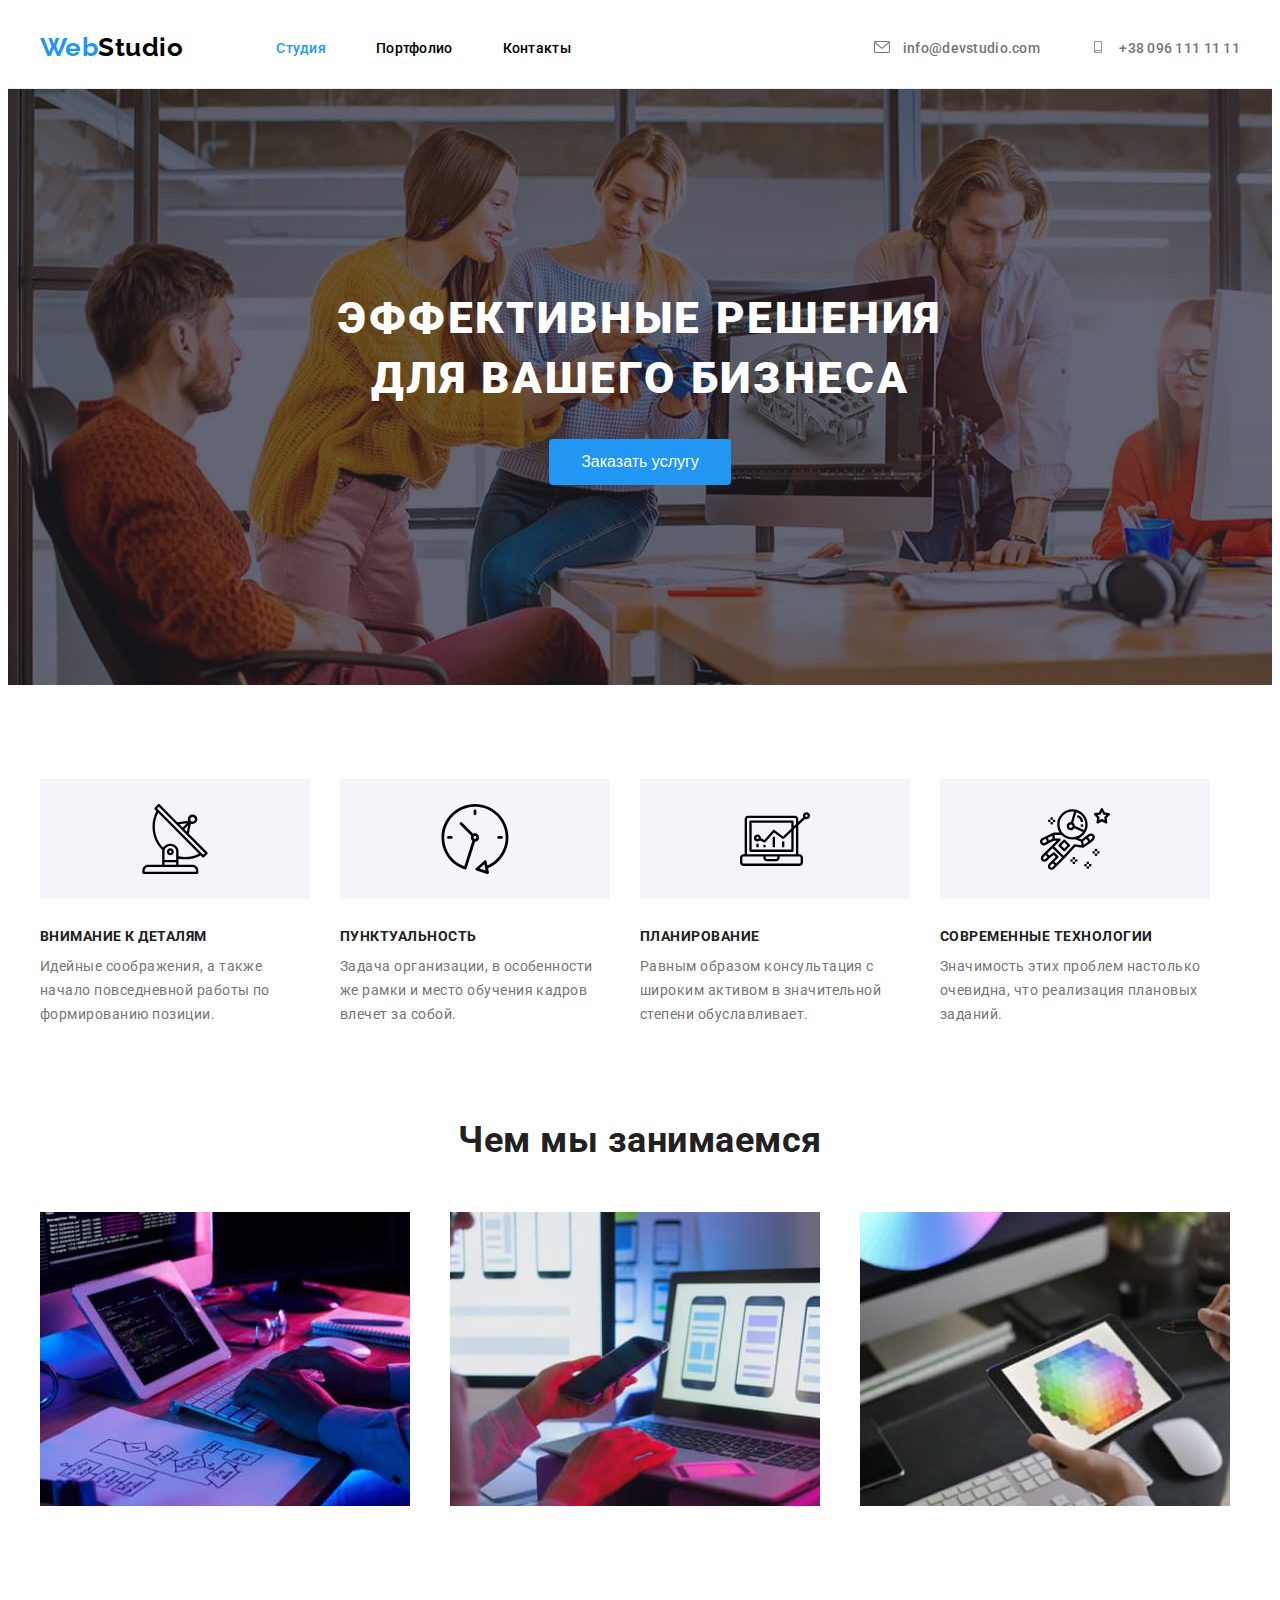
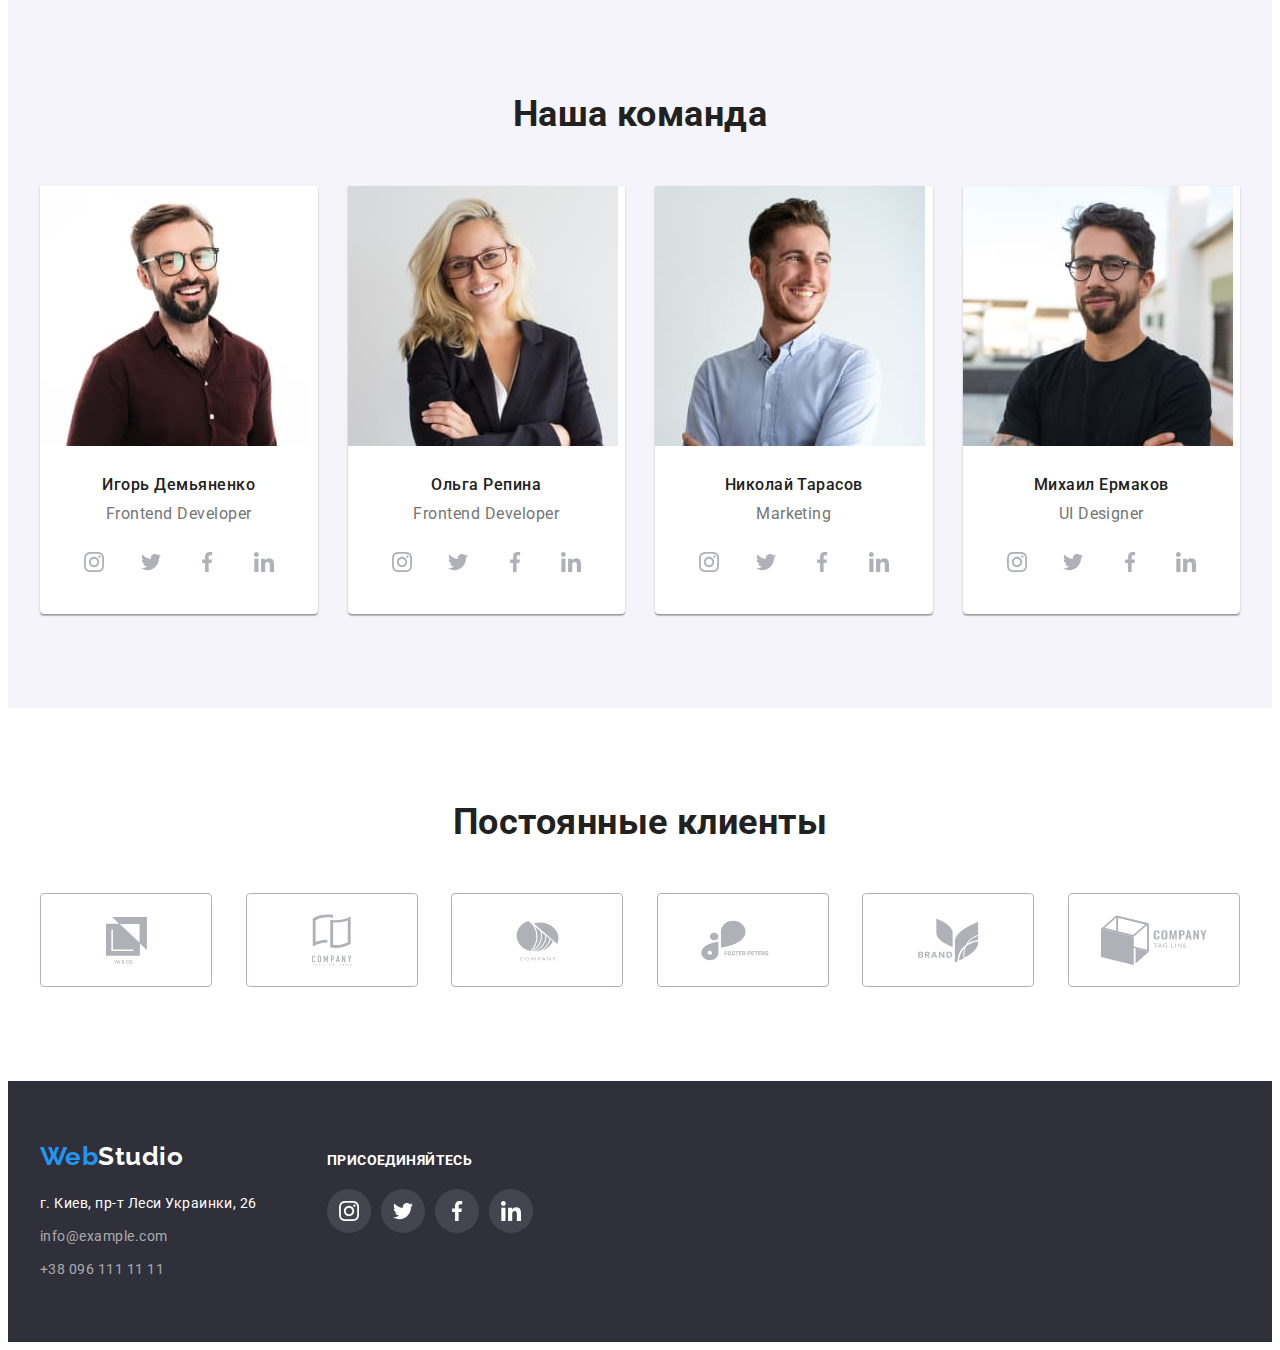
<file: index.html>
<!DOCTYPE html>
<html lang="ru">

<head>
    <meta charset="UTF-8">
    <meta http-equiv="X-UA-Compatible" content="IE=edge">
    <meta name="viewport" content="width=device-width, initial-scale=1.0">
    <title>WebStudio</title>
    <link rel="stylesheet" href="https://cdnjs.cloudflare.com/ajax/libs/modern-normalize/1.1.0/modern-normalize.min.css"
        integrity="sha512-wpPYUAdjBVSE4KJnH1VR1HeZfpl1ub8YT/NKx4PuQ5NmX2tKuGu6U/JRp5y+Y8XG2tV+wKQpNHVUX03MfMFn9Q=="
        crossorigin="anonymous" referrerpolicy="no-referrer" />
    <link rel="preconnect" href="https://fonts.gstatic.com">
    <link
        href="https://fonts.googleapis.com/css2?family=Raleway:wght@700&family=Roboto:wght@400;500;700;900&display=swap"
        rel="stylesheet">
    <link rel="stylesheet" href="./css/styles.css">
</head>

<body>
    <!--Header-pages-->
    <header class="header-page">
        <div class="container header-container">
            <nav class="navigation">
                <div class="logo-box">
                    <a class="logo link" href=""><span class="logo-span-1">Web</span><span
                            class="logo-span-2">Studio</span></a>
                </div>
                <ul class="menu-nav list">
                    <li class="menu-item"><a class="menu-link current link" href="./index.html">Студия</a></li>
                    <li class="menu-item"><a class="menu-link link" href="./portfolio.html">Портфолио</a></li>
                    <li class="menu-item"><a class="menu-link link" href="">Контакты</a></li>
                </ul>
            </nav>
            <ul class="contact-info list">
                <li>
                    <a class="mail-link link" href="malto:info@devstudio.com">
                    <svg class="icon-contact" width="16" height="12">
                        <use href="./images/icons.svg#icon-envelope"></use>
                    </svg> info@devstudio.com
                    </a>
                </li>
                <li>
                    <a class="tel-link link" href="tel:+380961111111">
                    <svg class="icon-contact" width="16" height="12">
                        <use href="./images/icons.svg#icon-smartphone"></use>
                    </svg> +38 096 111 11 11
                    </a>
                </li>
            </ul>
        </div>

    </header>

    <main>
        <!--Hero-->
        <section class="hero-background section">
            <div class="container">
                <h1 class="main-title">Эффективные решения<br>для вашего бизнеса</h1>
                <button type="button" class="modal-btn heroes-button">Заказать услугу</button>

            </div>
        </section>

        <!--About us-->
        <section class="advantages-section section">
            <div class="container">
                <h2 class="title-hidden">О нас</h2>
                <ul class="advantage-list list">
                    <li class="advantage-item">
                        <div class="advantage-box">
                            <svg class="advantage-icon">
                                <use href="./images/icons.svg#icon-antenna"></use>
                            </svg>
                        </div>
                        <h3 class="advantage-01">Внимание к деталям</h3>
                        <p class="advantage-001">Идейные соображения, а также начало повседневной работы по формированию
                            позиции.</p>
                    </li>
                    <li class="advantage-item">
                        <div class="advantage-box">
                           <svg class="advantage-icon">
                              <use href="./images/icons.svg#icon-clock"></use>
                            </svg>
                        </div>
                        <h3 class="advantage-01">Пунктуальность</h3>
                        <p class="advantage-001">Задача организации, в особенности же рамки и место обучения кадров
                            влечет за собой.</p>

                    </li>
                    <li class="advantage-item">
                        <div class="advantage-box">
                            <svg class="advantage-icon">
                                <use href="./images/icons.svg#icon-diagram"></use>
                            </svg>
                        </div>
                        <h3 class="advantage-01">Планирование</h3>
                        <p class="advantage-001">Равным образом консультация с широким активом в значительной степени
                            обуславливает.</p>
                    </li>
                    <li class="advantage-item">
                        <div class="advantage-box">
                            <svg class="advantage-icon">
                                <use href="./images/icons.svg#icon-astronaut"></use>
                            </svg>
                        </div>
                        <h3 class="advantage-01">Современные технологии</h3>
                        <p class="advantage-001">Значимость этих проблем настолько очевидна, что реализация плановых
                            заданий.</p>
                    </li>
                </ul>
            </div>

        </section>

        <!--Workplace-img-->
        <section class="workplace section">
            <div class="container">
                <h2 class="title-desc">Чем мы занимаемся</h2>
                <ul class="work-list list">
                    <li class="what-we-do-item"><img class="images" src="./images/workplace/img_1.jpg"
                            alt="Работа на компьютере" width="370" height="294"></li>
                    <li class="what-we-do-item"><img class="images" src="./images/workplace/img_2.jpg" alt="Смартфон"
                            width="370" height="294"></li>
                    <li class="what-we-do-item"><img class="images" src="./images/workplace/img_3.jpg"
                            alt="Рисует на планшете" width="370" height="294"></li>
                </ul>
            </div>

        </section>

        <!--Team-->
        <section class="team section">
            <div class="container">
                <h2 class="title-desc">Наша команда</h2>
                <ul class="regular-title">
                    <li class="frame">
                        <img class="img-igor" src="./images/team/img_1.jpg" alt="igor" width="270"
                            height="260">
                        <div class="person">
                            <h3 class="name-person">Игорь Демьяненко</h3>
                            <p class="about-person" lang="en">Frontend Developer</p>
                            <ul class="social-list list">
                                <li class="social-list-item">
                                    <a href="" class="social-list-link">
                                        <svg class="social-list-icon">
                                            <use href="./images/icons.svg#icon-instagram">
                                            </use>
                                        </svg>
                                    </a>
                                </li>
                                <li class="social-list-item">
                                    <a href="" class="social-list-link">
                                        <svg class="social-list-icon">
                                            <use href="./images/icons.svg#icon-twitter">
                                            </use>
                                        </svg>
                                    </a>
                                </li>
                                <li class="social-list-item">
                                    <a href="" class="social-list-link">
                                         <svg class="social-list-icon">
                                            <use href="./images/icons.svg#icon-facebook">
                                            </use>
                                        </svg>
                                    </a>
                                </li>
                                <li class="social-list-item">
                                    <a href="" class="social-list-link">
                                        <svg class="social-list-icon">
                                            <use href="./images/icons.svg#icon-linkedin">
                                            </use>
                                        </svg>
                                    </a>
                                </li>
                            </ul>
                        </div>
                    </li>
                    <li class="frame">
                        <img class="" src="./images/team/img_2.jpg" alt="olga" width="270" height="260">
                        <div class="person">
                            <h3 class="name-person">Ольга Репина</h3>
                            <p class="about-person" lang="en">Frontend Developer</p>
                            <ul class="social-list list">
                                <li class="social-list-item">
                                    <a href="" class="social-list-link">
                                        <svg class="social-list-icon">
                                            <use href="./images/icons.svg#icon-instagram">
                                            </use>
                                        </svg>
                                    </a>
                                </li>
                                <li class="social-list-item">
                                    <a href="" class="social-list-link">
                                        <svg class="social-list-icon">
                                            <use href="./images/icons.svg#icon-twitter">
                                            </use>
                                        </svg>
                                    </a>
                                </li>
                                <li class="social-list-item">
                                    <a href="" class="social-list-link">
                                        <svg class="social-list-icon">
                                            <use href="./images/icons.svg#icon-facebook">
                                            </use>
                                        </svg>
                                    </a>
                                </li>
                                <li class="social-list-item">
                                    <a href="" class="social-list-link">
                                        <svg class="social-list-icon">
                                            <use href="./images/icons.svg#icon-linkedin">
                                            </use>
                                        </svg>
                                    </a>
                                </li>
                        </div>
                    </li>
                    <li class="frame">
                        <img class="" src="./images/team/img_3.jpg" alt="nikolaj" width="270"
                            height="260">
                        <div class="person">
                            <h3 class="name-person">Николай Тарасов</h3>
                            <p class="about-person" lang="en">Marketing</p>
                            <ul class="social-list list">
                                <li class="social-list-item">
                                    <a href="" class="social-list-link">
                                        <svg class="social-list-icon">
                                            <use href="./images/icons.svg#icon-instagram">
                                            </use>
                                        </svg>
                                    </a>
                                </li>
                                <li class="social-list-item">
                                    <a href="" class="social-list-link">
                                        <svg class="social-list-icon">
                                            <use href="./images/icons.svg#icon-twitter">
                                            </use>
                                        </svg>
                                    </a>
                                </li>
                                <li class="social-list-item">
                                    <a href="" class="social-list-link">
                                        <svg class="social-list-icon">
                                            <use href="./images/icons.svg#icon-facebook">
                                            </use>
                                        </svg>
                                    </a>
                                </li>
                                <li class="social-list-item">
                                    <a href="" class="social-list-link">
                                        <svg class="social-list-icon">
                                            <use href="./images/icons.svg#icon-linkedin">
                                            </use>
                                        </svg>
                                    </a>
                                </li>
                        </div>
                    </li>
                    <li class="frame">
                        <img class="" src="./images/team/img_4.jpg" alt="mihail" width="270" height="260">
                        <div class="person">
                            <h3 class="name-person">Михаил Ермаков</h3>
                            <p class="about-person" lang="en">UI Designer</p>
                            <ul class="social-list list">
                                <li class="social-list-item">
                                    <a href="" class="social-list-link">
                                        <svg class="social-list-icon">
                                            <use href="./images/icons.svg#icon-instagram">
                                            </use>
                                        </svg>
                                    </a>
                                </li>
                                <li class="social-list-item">
                                    <a href="" class="social-list-link">
                                        <svg class="social-list-icon">
                                            <use href="./images/icons.svg#icon-twitter">
                                            </use>
                                        </svg>
                                    </a>
                                </li>
                                <li class="social-list-item">
                                    <a href="" class="social-list-link">
                                        <svg class="social-list-icon">
                                            <use href="./images/icons.svg#icon-facebook">
                                            </use>
                                        </svg>
                                    </a>
                                </li>
                                <li class="social-list-item">
                                    <a href="" class="social-list-link">
                                        <svg class="social-list-icon">
                                            <use href="./images/icons.svg#icon-linkedin">
                                            </use>
                                        </svg>
                                    </a>
                                </li>
                        </div>
                    </li>
                </ul>
            </div>
        </section>
    </main>
    <!--Clients-->
    <section class="clients-section section">
        <div class="container">
            <h2 class="title-desc" >Постоянные клиенты</h2>
                <ul class="clients-list list">
                    <li> 
                        <a class="clients-link" href="#">
                            <svg class="clients-icon" width="41" height="47">
                                <use href="./images/icons.svg#icon-logo_1"></use>
                            </svg>
                        </a>
                    </li>
                    <li>
                        <a class="clients-link" href="#">
                            <svg class="clients-icon" width="40" height="52">
                                <use href="./images/icons.svg#icon-logo_2"></use>
                            </svg>
                        </a>
                    </li>
                    <li>
                        <a class="clients-link" href="#">
                            <svg class="clients-icon" width="43" height="41">
                                <use href="./images/icons.svg#icon-logo_3"></use>
                            </svg>
                        </a>
                    </li>
                    <li>
                        <a class="clients-link" href="#">
                            <svg class="clients-icon" width="84" height="41">
                                <use href="./images/icons.svg#icon-logo_4"></use>
                            </svg>
                        </a>
                    </li>
                    <li>
                        <a class="clients-link" href="#">
                            <svg class="clients-icon" width="63" height="45">
                                <use href="./images/icons.svg#icon-logo_5"></use>
                            </svg>
                        </a>
                    </li>
                    <li>
                        <a class="clients-link" href="#">
                            <svg class="clients-icon" width="106" height="60">
                                <use href="./images/icons.svg#icon-logo_6"></use>
                            </svg>
                        </a>
                    </li>
                    
                </ul>
        </div>
    </section>
    <!--Footer-->
    <footer class="footer-section">
        <div class="container footer-container">
            <div>
                <a class="logo link item" href="./index.html"><span class="logo-span-1">Web</span><span
                        class="logo-span-2">Studio</span></a>
                <address>
                    <ul class="footer-list list">
                        <li class="footer-info">
                            <a class="footer-google link" href="https://goo.gl/maps/YtjoSNWfrwEWa8k86" target="blank"
                                rel="noopener norefferer">г. Киев, пр-т Леси Украинки, 26</a>
                        </li>
                        <li class="footer-info">
                            <a class="footer-link link" href="malto:info@example.com">info@example.com</a>
                        </li>
                        <li class="footer-info">
                            <a class="footer-link link" href="tel:+380961111111">+38 096 111 11 11</a>
                        </li>
                    </ul>
                </address>

            </div>
            
        
        <div class="footer-social">
            <h3 class="footer-title">Присоединяйтесь</h3>
                <ul class="footer-social-list list">
                    <li class="footer-social-item">
                        <a class="footer-social-link" href="#">
                            <svg class="footer-social-icon">
                                <use href="./images/icons.svg#icon-instagram"></use>
                            </svg>
                        </a>
                    </li>
                    <li class="footer-social-item">
                        <a class="footer-social-link" href="#">
                            <svg class="footer-social-icon">
                                <use href="./images/icons.svg#icon-twitter"></use>
                            </svg>
                        </a>
                    </li>
                    <li class="footer-social-item">
                        <a class="footer-social-link" href="#">
                            <svg class="footer-social-icon">
                                <use href="./images/icons.svg#icon-facebook"></use>
                            </svg>
                        </a>
                    </li>
                    <li class="footer-social-item">
                        <a class="footer-social-link" href="#">
                            <svg class="footer-social-icon">
                                <use href="./images/icons.svg#icon-linkedin"></use>
                            </svg>
                        </a>
                    </li>

                </ul>
            
        </div>
        </div>

    </footer>

</body>

</html>
</file>
<file: css/styles.css>
:root {
  --main-color: #000000;
  --second-text-color: #2196f3;
  --title-color: #212121;
  --second-title-color: #ffffff;
  --bg-color: #2f303a;
  --text-about: #757575;
  --card-set-gap: 30px;

  --primary-font-family: Roboto, sans-serif;
}
body {
  letter-spacing: 0.03em;
  font-family: var(--primary-font-family);
}

h1,
h2,
h3,
h4,
h5,
h6,
p {
  margin-top: 0;
  margin-bottom: 0;
}
ul,
ol {
  margin-top: 0;
  margin-bottom: 0;
  padding-left: 0;
}
img {
  display: block;
}
.link {
  text-decoration: none;
}

.list {
  list-style: none;
}
.section {
  padding-top: 94px;
  padding-bottom: 94px;
}
.title-hidden {
  display: none;
}
/*========HEDER======== */
.header-page {
  border-bottom: 1px solid #ececec;
  padding-top: 24px;
  padding-bottom: 25px;
}
.container {
  margin-left: auto;
  margin-right: auto;
  width: 1200px;
  padding-left: 15px;
  padding-right: 15px;
}

.header-container {
  display: flex;
  align-items: center;
}
.navigation {
  display: flex;
  align-items: center;
}
.menu-nav {
  display: flex;
  align-items: center;
  padding: 0;
  margin: 0;
}
.menu-nav .menu-item:not(:last-child) {
  margin-right: 50px;
}

.contact-info {
  display: flex;
  margin-left: auto;
  align-items: center;
}
.logo-box {
  margin-right: 93px;
}
.logo {
  display: block;

  font-family: Raleway;
  font-style: normal;
  font-weight: bold;
  font-size: 26px;
  line-height: 1.19;
  color: var(--second-text-color);
}
.logo-span-1 {
  color: var(--second-text-color);
}
.logo-span-2 {
  color: var(--main-color);
}
.footer-section .logo-span-2 {
  color: var(--second-title-color);
  margin-bottom: 20px;
}
.menu-link {
  font-weight: 500;
  font-size: 14px;
  line-height: 1.14;
  letter-spacing: 0.02em;
  color: var(--main-color);
}

.menu-link.current {
  color: var(--second-text-color);
}
.menu-link:hover,
.menu-link:focus {
  color: var(--second-text-color);
}

.mail-link {
  margin-left: auto;
  margin-right: 50px;

  font-weight: 500;
  font-size: 14px;
  line-height: 1.14;
  letter-spacing: 0.02em;
  color: var(--text-about);
}

.mail-link:hover,
.mail-link:focus {
  color: var(--second-text-color);
}

.tel-link {
  font-weight: 500;
  font-size: 14px;
  line-height: 1.14;
  letter-spacing: 0.02em;
  color: var(--text-about);
}

.tel-link:hover,
.tel-link:focus {
  color: var(--second-text-color);
}
.icon-contact {
  margin-right: 10px;
  fill: var(--text-about);
}

.mail-link:hover .icon-contact,
.mail-link:focus .icon-contact {
  fill: var(--second-text-color);
}
.tel-link:hover .icon-contact,
.tel-link:focus .icon-contact {
  fill: var(--second-text-color);
}
/*===========HERO========== */
.hero-background {
  background-position: center;
  background-size: cover;
  max-width: 1600px;
  align-items: center;
  text-align: center;
  margin: 0 auto;
  padding-top: 200px;
  padding-bottom: 200px;

  background: var(--bg-color);

  background-image: linear-gradient(rgba(47, 48, 58, 0.4), rgba(47, 48, 58, 0.4)),
    url('../images/hero/bg.jpg');
}

.main-title {
  margin-top: 0;
  margin-bottom: 30px;

  color: var(--second-title-color);
  text-transform: uppercase;
  font-size: 44px;
  font-weight: 900;
  letter-spacing: 0.06em;
  line-height: 1.36;
}

.modal-btn {
  font-style: normal;
  font-weight: bold;
  font-size: 16px;
  line-height: 1.63;
  cursor: pointer;
  color: var(--second-title-color);
  background-color: var(--second-text-color);
  border-radius: 4px;
  border: 0px;
  font-weight: 500;
  padding: 10px 32px;
  border-width: 1px;
}

.heroes-button:hover,
.heroes-button:focus {
  background-color: #188ce8;
}
/*===========END==HERO========== */

/*======ABOUT=US=====*/
.advantages-section {
  line-height: 1.71;
  margin-bottom: 0px;
  padding-bottom: 47px;
}

.advantage-list {
  display: flex;
}
.advantage-item {
  margin-right: 30px;
  flex-basis: calc((100% - 90px) / 4);
}
.advantag-item:last-child {
  margin-right: 0px;
}
.advantage-box {
  width: 270px;
  height: 120px;
  display: flex;
  justify-content: center;
  align-items: center;
  margin-bottom: 30px;
  background-color: #f5f4fa;
}
.advantage-icon {
  width: 70px;
  height: 70px;
}

.advantage-01 {
  margin-bottom: 10px;

  font-style: normal;
  font-weight: bold;
  font-size: 14px;
  line-height: 1.14;
  text-transform: uppercase;
  color: var(--title-color);
}
.advantage-001 {
  font-style: normal;
  font-weight: normal;
  font-size: 14px;
  line-height: 1.71;
  color: var(--text-about);
}
/*======END ABOUT US=====*/
/*======WHAT WE DO====*/
.workplace {
  text-align: center;
  padding-top: 47px;
}
.title-desc {
  margin-top: 0;
  margin-bottom: 50px;

  font-style: normal;
  font-weight: bold;
  font-size: 36px;
  line-height: 1.16;
  text-align: center;
  color: var(--title-color);
}
.work-list {
  display: flex;
  flex-wrap: wrap;
  margin-right: calc(-1 * var(--card-set-gap));
}
.what-we-do-item {
  flex-basis: calc(100% / 3 - var(--card-set-gap));
  margin-right: var(--card-set-gap);
}
.what-we-do-item:not(:last-of-type) {
  margin-right: 30px;
}
.images {
  display: block;
}
/*====== END WHAT WE DO ====*/
/*====== TEAM ======*/
.team {
  font-size: 16px;
  line-height: 1.19;
  text-align: center;

  background-color: #f5f4fa;
}
.regular-title {
  display: flex;
  flex-wrap: wrap;
  margin-left: -30px;
  margin-top: -30px;
}
.frame {
  margin-left: 30px;
  margin-top: 30px;
  flex-basis: calc((100% - 120px) / 4);

  box-shadow: 0px 1px 3px rgba(0, 0, 0, 0.12), 0px 1px 1px rgba(0, 0, 0, 0.14),
    0px 2px 1px rgba(0, 0, 0, 0.2);
  border-radius: 0px 0px 4px 4px;
  background-color: var(--second-title-color);
}
.person {
  padding-top: 30px;
  padding-bottom: 30px;

  color: var(--text-about);

  padding-left: 32px;
  padding-right: 32px;
}
.name-person {
  font-style: normal;
  font-weight: 500;
  font-size: 16px;
  line-height: 1.18;
  color: var(--title-color);
  margin-bottom: 10px;
}
.about-person {
  font-style: normal;
  font-weight: normal;
  font-size: 16px;
  line-height: 1.18;
  color: var(--text-about);

  margin-bottom: 16px;
}
.social-list {
  display: flex;
  justify-content: space-between;
}
.social-list-icon {
  width: 20px;
  height: 20px;
  fill: #afb1b8;
}
.social-list-link {
  display: flex;
  align-items: center;
  justify-content: center;
  width: 44px;
  height: 44px;
  border-radius: 50%;
  background-color: var(--second-title-color);
}

.social-list-link:hover,
.social-list-link:focus {
  fill: var(--second-text-color);
  background-color: var(--second-text-color);
}
.social-list-link:hover .social-list-icon,
.social-list-link:hover .social-list-icon {
  fill: var(--second-title-color);
}
/*=====CLIENTS=======*/

.cliens-section {
  text-align: center;
  margin-bottom: 50px;
}
.clients-list {
  display: flex;
  justify-content: space-between;
}
.clients-link {
  display: flex;
  justify-content: center;
  align-items: center;
  width: 170px;
  height: 92px;

  border: 1px solid #afb1b8;
  border-radius: 4px;
}
.clients-icon {
  fill: #afb1b8;
}
.clients-link:focus,
.clients-link:hover {
  border-color: var(--second-text-color);
}

.clients-link:hover .clients-icon,
.clients-link:focus .clients-icon {
  fill: var(--second-text-color);
}
/*======== FOOTER ========*/

.footer-section {
  background: var(--bg-color);
  padding-top: 60px;
  padding-bottom: 60px;
}
.footer-info:not(:last-child) {
  margin-bottom: 9px;
}
.item {
  margin-bottom: 20px;
}
.footer-google {
  font-style: normal;
  font-weight: normal;
  font-size: 14px;
  line-height: 1.71;
  color: var(--second-title-color);
  text-decoration: none;
}
.footer-link {
  font-style: normal;
  font-weight: normal;
  font-size: 14px;
  line-height: 1.71;
  text-decoration: none;
  color: rgba(255, 255, 255, 0.6);
  text-decoration: none;
}
.footer-container {
  display: flex;
  justify-content: flex-start;
}
.footer-social {
  margin-left: 70px;
  padding-top: 12px;
}
.footer-title {
  color: var(--second-title-color);
  letter-spacing: 0.03em;
  text-transform: uppercase;
  font-weight: 700;
  font-size: 14px;
  line-height: 1.14;

  margin-bottom: 20px;
}
.footer-social-list {
  display: flex;
  justify-content: space-between;
}
.footer-social-item:not(:last-child) {
  margin-right: 10px;
}
.footer-social-link {
  display: flex;
  align-items: center;
  justify-content: center;

  width: 44px;
  height: 44px;

  background-color: rgba(255, 255, 255, 0.1);
  border-radius: 100%;
}
.footer-social-icon {
  width: 20px;
  height: 20px;
  fill: var(--second-title-color);
}
.footer-social-link:focus,
.footer-social-link:hover {
  background-color: var(--second-text-color);
}
/*======= END FOOTER =====*/

/*=========== HERO ========= */
ul {
  list-style: none;
}
li {
  list-style: none;
}
.container {
  width: 1200px;
  padding-left: 15px;
  padding-right: 15px;
  margin-left: auto;
  margin-right: auto;
}

/* =========== FILTER =========== */
.filters-list {
  display: flex;
  justify-content: center;
  margin-bottom: 50px;
}

.item-filtr:not(:last-child) {
  margin-right: 8px;
}

.button-01 {
  padding: 6px 22px;

  background-color: #f5f4fa;
  border-radius: 4px;
  border: 0px;

  font-style: normal;
  font-weight: 500;
  font-size: 16px;
  line-height: 1.62;
  color: var(--title-color);
  cursor: pointer;
}
.active {
  background: var(--second-text-color);
  color: var(--second-title-color);
}
.button-01:hover,
.button-01:focus {
  color: var(--second-title-color);
  background: var(--second-text-color);

  box-shadow: 0px 2px 2px 0 rgba(0, 0, 0, 0.12), 0px 1px 2px 0 rgba(0, 0, 0, 0.08),
    0px 3px 1px 0 rgba(0, 0, 0, 0.1);
}
.box {
  display: flex;
  flex-wrap: wrap;

  padding-left: 0px;
  margin-left: -30px;
  margin-top: -30px;
}

.box-img {
  margin-left: 30px;
  margin-top: 30px;

  flex-basis: calc((100% - 96px) / 3);

  top: 262px;
  background: url(portfolio1.jpg);
}

.shadow:hover,
.shadow:focus {
  box-shadow: 1px 4px 6px 0 rgba(0, 0, 0, 0.16), 0 4px 4px 0 rgba(0, 0, 0, 0.06),
    0 1px 1px 0 rgba(0, 0, 0, 0.12);
}
.works-desc {
  padding: 20px 24px;
  border: 1px solid #eeeeee;
}
.portfolio-h3 {
  margin-bottom: 4px;

  font-style: normal;
  font-weight: bold;
  font-size: 18px;
  line-height: 2;
  letter-spacing: 0.06em;
  color: var(--title-color);
}
.portfolio-title {
  font-style: normal;
  font-weight: normal;
  font-size: 16px;
  line-height: 1.87;
  color: var(--text-about);
}
</file>
